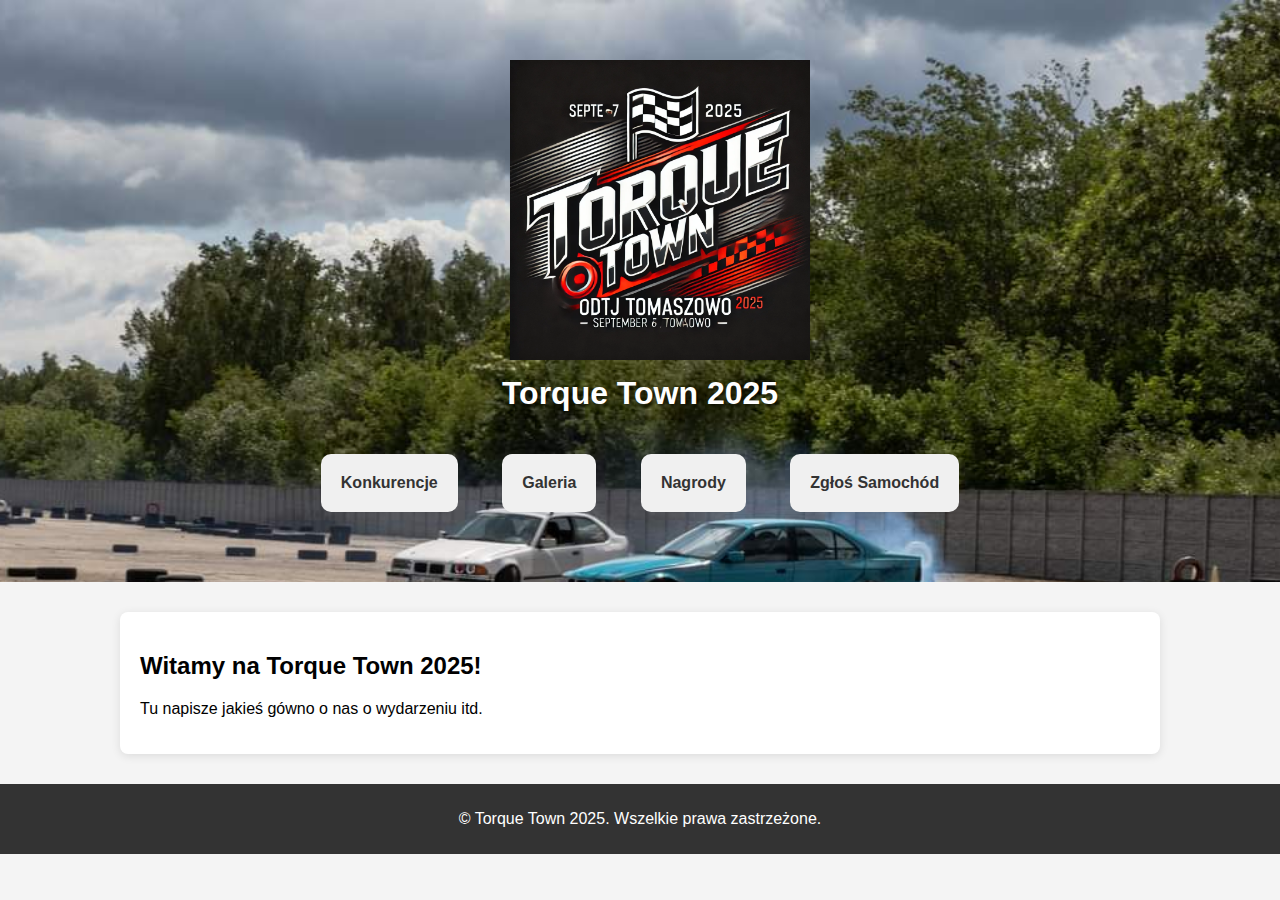
<file: index.html>
<!DOCTYPE html>
<html lang="pl">
<head>
    <meta charset="UTF-8">
    <meta name="viewport" content="width=device-width, initial-scale=1.0">
    <title>Torque Town 2025</title>
    <link rel="stylesheet" href="style.css">
    <link rel="icon" href="img/favicon.png" type="image/png">
</head>
<body>
    <header>
        <img src="img/logo-placeholder.webp" alt="Logo Wydarzenia Torque Town 2025" class="logo">
        <h1>Torque Town 2025</h1>
        <nav>
            <ul>
                <li><a href="konkurencje.html" class="karta">Konkurencje</a></li>
                <li><a href="galeria.html" class="karta">Galeria</a></li>
                <li><a href="nagrody.html" class="karta">Nagrody</a></li>
                <li><a href="formularz.html" class="karta">Zgłoś Samochód</a></li>
            </ul>
        </nav>
    </header>

    <main>
        <section id="home">
            <h2>Witamy na Torque Town 2025!</h2>
            <p>Tu napisze jakieś gówno o nas o wydarzeniu itd.</p>
        </section>
    </main>

    <footer>
        <p>&copy; Torque Town 2025. Wszelkie prawa zastrzeżone.</p>
    </footer>
</body>
</html>
</file>
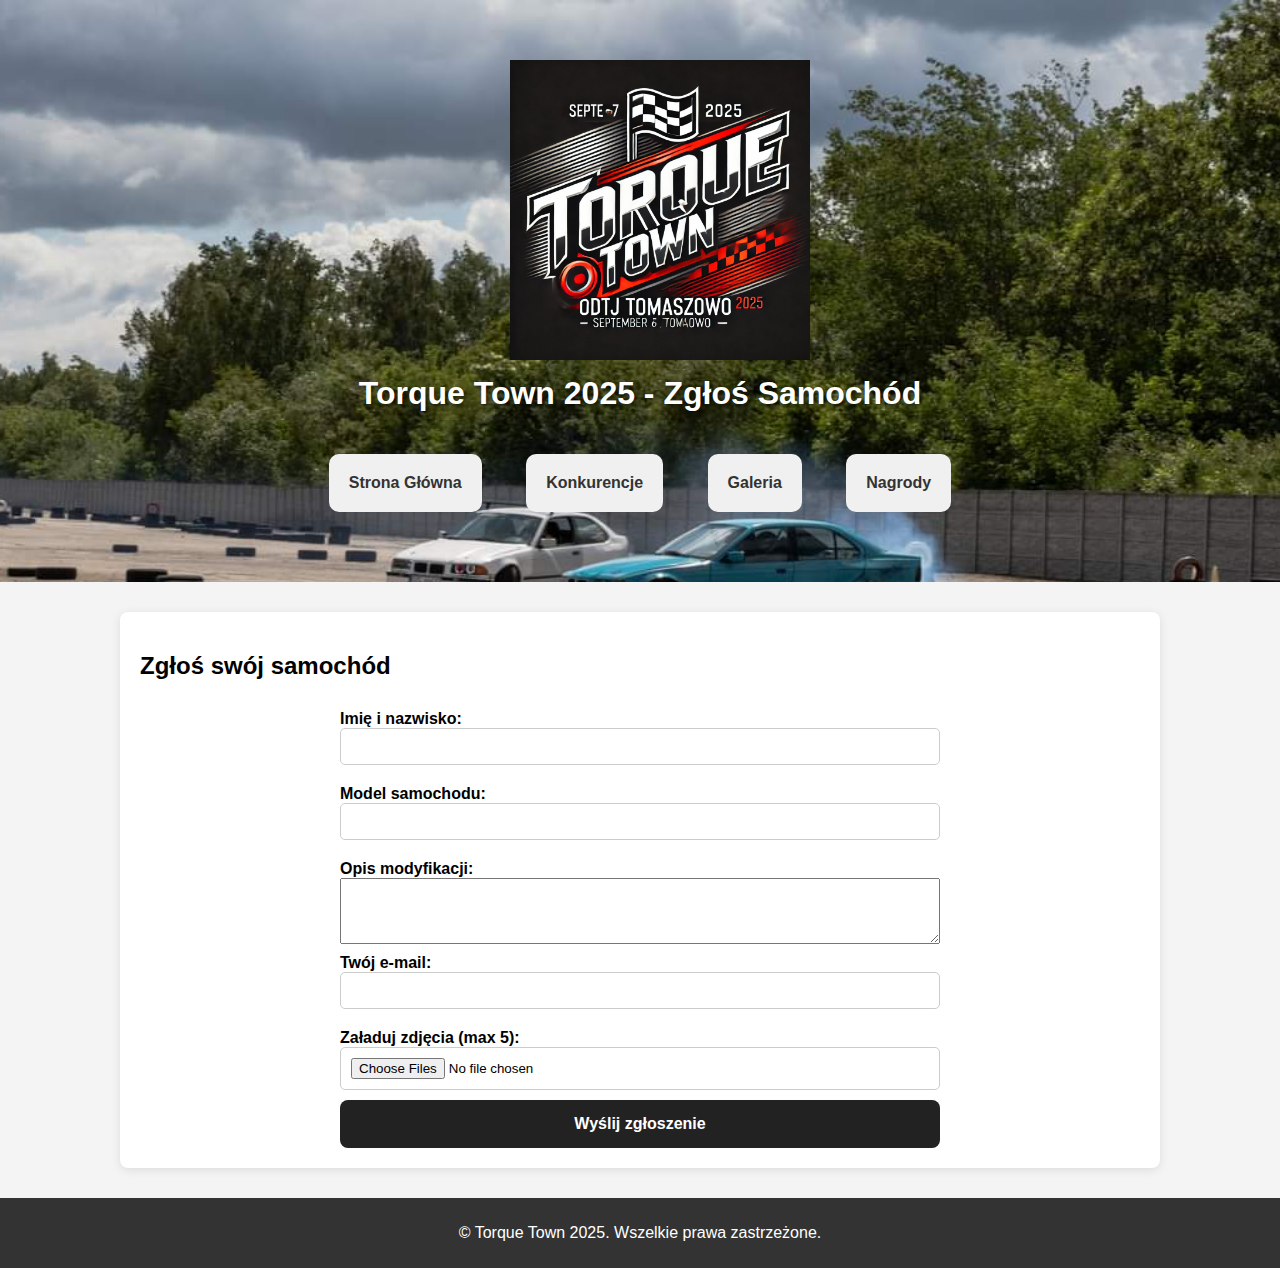
<file: formularz.html>
<!DOCTYPE html>
<html lang="pl">
<head>
    <meta charset="UTF-8">
    <meta name="viewport" content="width=device-width, initial-scale=1.0">
    <title>Zgłoś Samochód - Torque Town 2025</title>
    <link rel="stylesheet" href="style.css">
    <link rel="icon" href="img/favicon.png" type="image/png">
</head>
<body>
    <header>
        <img src="img/logo-placeholder.webp" alt="Logo Wydarzenia Torque Town 2025" class="logo">
        <h1>Torque Town 2025 - Zgłoś Samochód</h1>
        <nav>
            <ul>
                <li><a href="index.html" class="karta">Strona Główna</a></li>
                <li><a href="konkurencje.html" class="karta">Konkurencje</a></li>
                <li><a href="galeria.html" class="karta">Galeria</a></li>
                <li><a href="nagrody.html" class="karta">Nagrody</a></li>
            </ul>
        </nav>
    </header>

    <main>
        <section id="formularz">
    <h2>Zgłoś swój samochód</h2>
    <form action="form-handler.php" method="POST" enctype="multipart/form-data">
        <label for="imie">Imię i nazwisko:</label>
        <input type="text" id="imie" name="imie" required>

        <label for="model">Model samochodu:</label>
        <input type="text" id="model" name="model" required>

        <label for="opis">Opis modyfikacji:</label>
        <textarea id="opis" name="opis" rows="4" required></textarea>

        <label for="email">Twój e-mail:</label>
        <input type="email" id="email" name="email" required>

        <label for="zdjecia">Załaduj zdjęcia (max 5):</label>
        <input type="file" id="zdjecia" name="zdjecia[]" accept="image/*" multiple required>

        <button type="submit">Wyślij zgłoszenie</button>
    </form>
</section>
    </main>

    <footer>
        <p>&copy; Torque Town 2025. Wszelkie prawa zastrzeżone.</p>
    </footer>
</body>
</html>
</file>
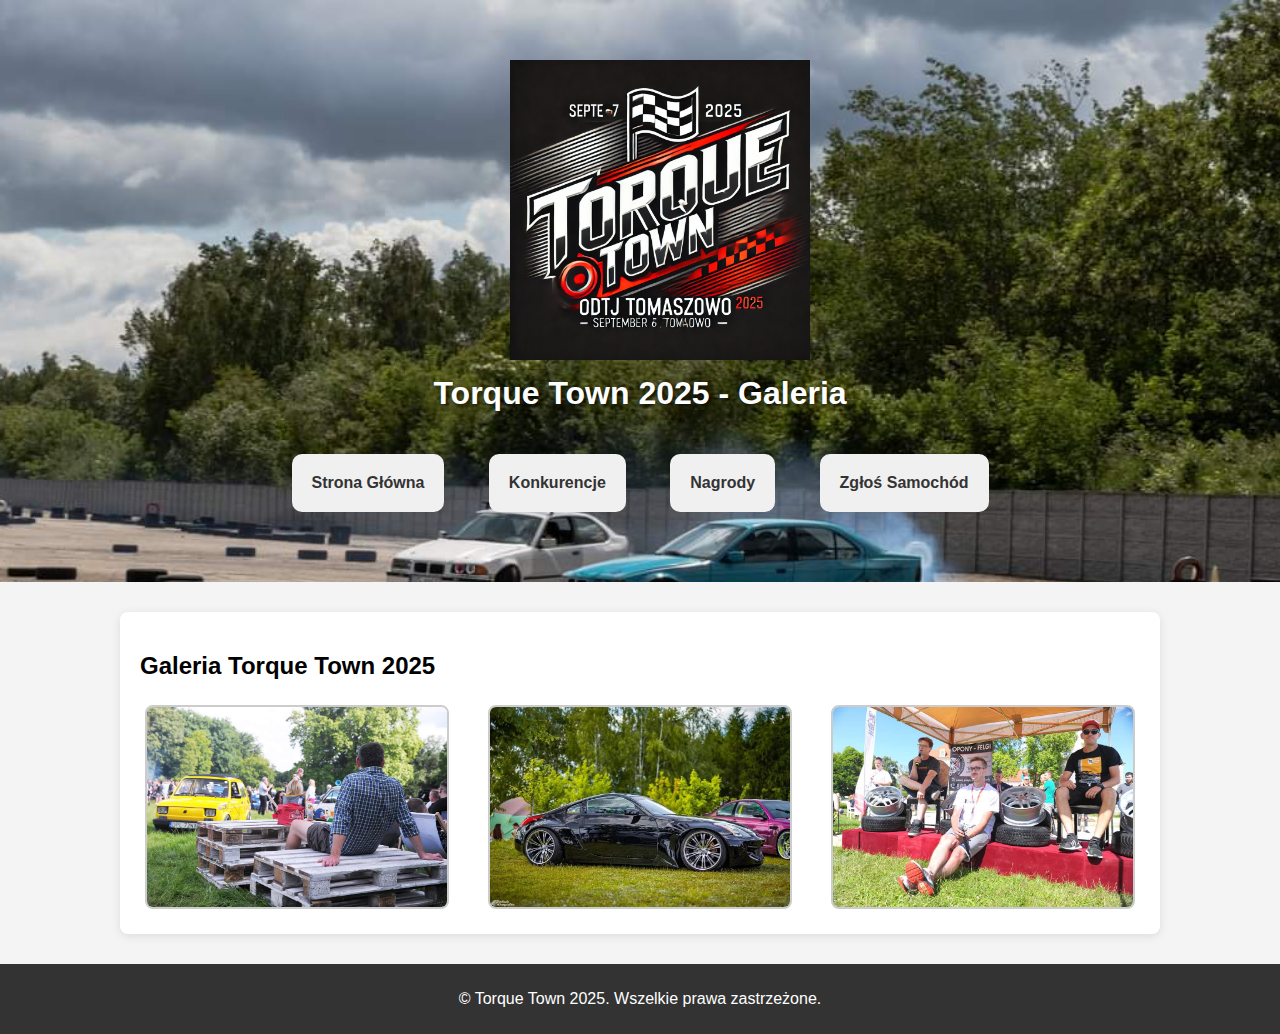
<file: galeria.html>
<!DOCTYPE html>
<html lang="pl">
<head>
    <meta charset="UTF-8">
    <meta name="viewport" content="width=device-width, initial-scale=1.0">
    <title>Galeria - Torque Town 2025</title>
    <link rel="stylesheet" href="style.css">
    <link rel="icon" href="img/favicon.png" type="image/png">
</head>
<body>
    <header>
        <img src="img/logo-placeholder.webp" alt="Logo Wydarzenia Torque Town 2025" class="logo">
        <h1>Torque Town 2025 - Galeria</h1>
        <nav>
            <ul>
                <li><a href="index.html" class="karta">Strona Główna</a></li>
                <li><a href="konkurencje.html" class="karta">Konkurencje</a></li>
                <li><a href="nagrody.html" class="karta">Nagrody</a></li>
                <li><a href="formularz.html" class="karta">Zgłoś Samochód</a></li>
            </ul>
        </nav>
    </header>

    <main>
        <section id="galeria">
            <h2>Galeria Torque Town 2025</h2>
            <div class="galeria">
                <img src="img/placeholder1.jpg" alt="Zdjęcie 1">
                <img src="img/placeholder2.jpg" alt="Zdjęcie 2">
                <img src="img/placeholder3.jpg" alt="Zdjęcie 3">
            </div>
        </section>
    </main>

    <footer>
        <p>&copy; Torque Town 2025. Wszelkie prawa zastrzeżone.</p>
    </footer>
</body>
</html>
</file>
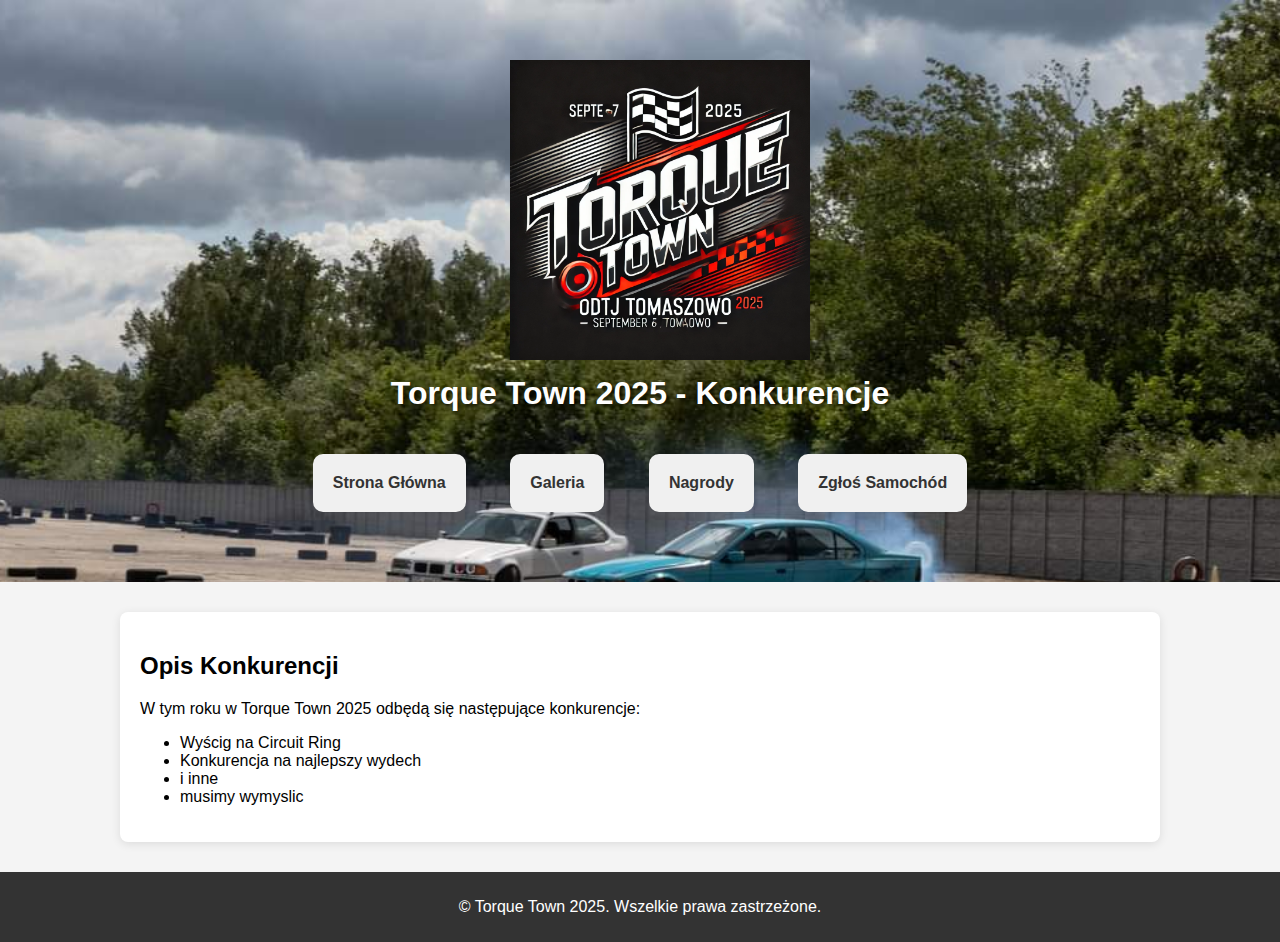
<file: konkurencje.html>
<!DOCTYPE html>
<html lang="pl">
<head>
    <meta charset="UTF-8">
    <meta name="viewport" content="width=device-width, initial-scale=1.0">
    <title>Konkurencje - Torque Town 2025</title>
    <link rel="stylesheet" href="style.css">
    <link rel="icon" href="img/favicon.png" type="image/png">
</head>
<body>
    <header>
        <img src="img/logo-placeholder.webp" alt="Logo Wydarzenia Torque Town 2025" class="logo">
        <h1>Torque Town 2025 - Konkurencje</h1>
        <nav>
            <ul>
                <li><a href="index.html" class="karta">Strona Główna</a></li>
                <li><a href="galeria.html" class="karta">Galeria</a></li>
                <li><a href="nagrody.html" class="karta">Nagrody</a></li>
                <li><a href="formularz.html" class="karta">Zgłoś Samochód</a></li>
            </ul>
        </nav>
    </header>

    <main>
        <section id="konkurencje">
            <h2>Opis Konkurencji</h2>
            <p>W tym roku w Torque Town 2025 odbędą się następujące konkurencje:</p>
            <ul>
                <li>Wyścig na Circuit Ring</li>
                <li>Konkurencja na najlepszy wydech</li>
                <li>i inne </li>
                <li>musimy wymyslic</li>
            </ul>
        </section>
    </main>

    <footer>
        <p>&copy; Torque Town 2025. Wszelkie prawa zastrzeżone.</p>
    </footer>
</body>
</html>
</file>
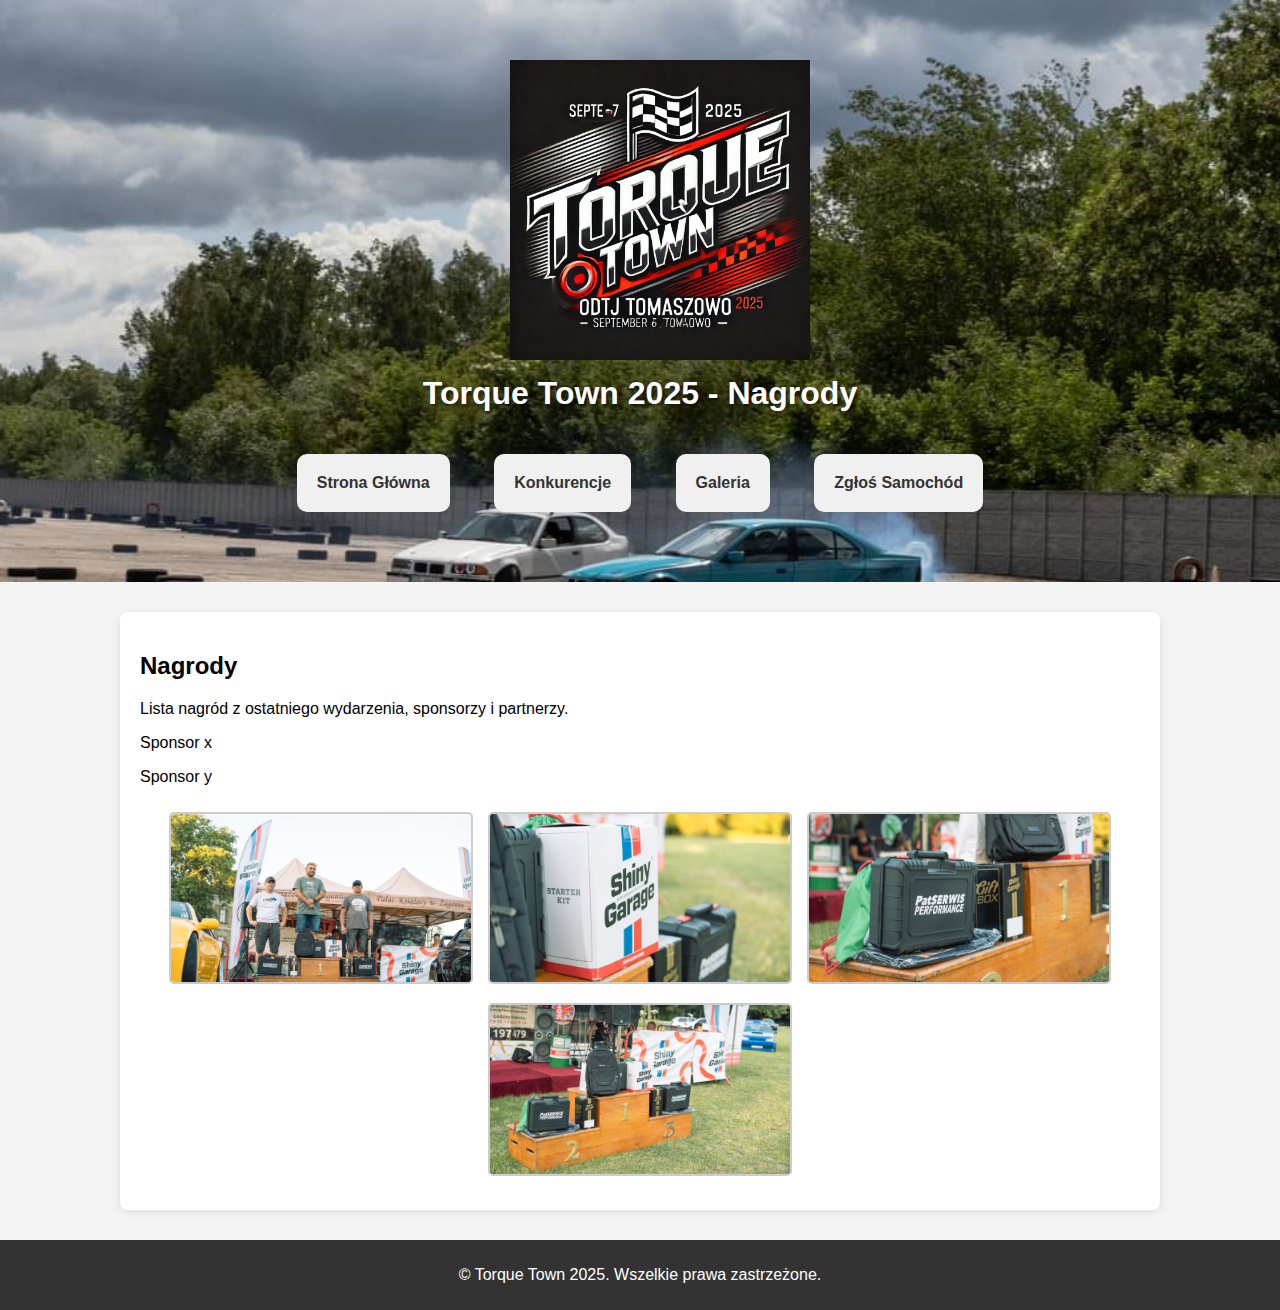
<file: nagrody.html>
<!DOCTYPE html>
<html lang="pl">
<head>
    <meta charset="UTF-8">
    <meta name="viewport" content="width=device-width, initial-scale=1.0">
    <title>Nagrody - Torque Town 2025</title>
    <link rel="stylesheet" href="style.css">
    <link rel="icon" href="img/favicon.png" type="image/png">
</head>
<body>
    <header>
        <img src="img/logo-placeholder.webp" alt="Logo Wydarzenia Torque Town 2025" class="logo">
        <h1>Torque Town 2025 - Nagrody</h1>
        <nav>
            <ul>
                <li><a href="index.html" class="karta">Strona Główna</a></li>
                <li><a href="konkurencje.html" class="karta">Konkurencje</a></li>
                <li><a href="galeria.html" class="karta">Galeria</a></li>
                <li><a href="formularz.html" class="karta">Zgłoś Samochód</a></li>
            </ul>
        </nav>
    </header>

    <main><section id="nagrody">
    <h2>Nagrody</h2>
    <p>Lista nagród z ostatniego wydarzenia, sponsorzy i partnerzy.</p>
        <p>Sponsor x</p>
        <p>Sponsor y</p>
    <div class="nagrody-gallery">
        <a href="img/nagroda1.jpg" target="_blank">
            <img src="img/nagroda1.jpg" alt="Nagroda 1">
        </a>
        <a href="img/nagroda2.jpg" target="_blank">
            <img src="img/nagroda2.jpg" alt="Nagroda 2">
        </a>
        <a href="img/nagroda3.jpg" target="_blank">
            <img src="img/nagroda3.jpg" alt="Nagroda 3">
        </a>
        <a href="img/nagroda4.jpg" target="_blank">
            <img src="img/nagroda4.jpg" alt="Nagroda 4">
        </a>
    </div>
</section>
    </main>

    <footer>
        <p>&copy; Torque Town 2025. Wszelkie prawa zastrzeżone.</p>
    </footer>
</body>
</html>
</file>
<file: style.css>
body {
    font-family: Arial, sans-serif;
    background-color: #f4f4f4;
    margin: 0;
    padding: 0;
}

header {
    background-image: url('img/background-placeholder.jpg');
    background-size: cover;
    background-position: center;
    color: white;
    padding: 50px 0;
    text-align: center;
    position: relative;
    background-attachment: fixed;
}

header h1 {
    text-shadow: 2px 2px 4px rgba(0, 0, 0, 0.7);
}

.logo {
    width: 300px;
    height: auto;
    position: relative;
    top: 10px;
    left: 20px;
    z-index: 10;
}

nav ul {
    list-style-type: none;
    padding: 0;
    text-align: center;
    margin: 20px 0 0;
}

nav ul li {
    display: inline-block;
    margin: 10px;
}

nav ul li a {
    display: block;
    padding: 15px 30px;
    background-color: #222; /* Ciemniejszy kolor */
    color: white;
    text-decoration: none;
    border-radius: 8px;
    font-size: 16px;
    font-weight: bold;
    transition: background-color 0.3s, transform 0.2s;
}

nav ul li a:hover {
    background-color: #333; /* Lżejszy ciemny odcień */
    transform: scale(1.1);
}

nav ul li a:active {
    background-color: #111; /* Jeszcze ciemniejszy odcień */
}

main {
    padding: 20px;
}

section {
    padding: 20px;
    background: white;
    margin: 10px auto;
    max-width: 1000px;
    border-radius: 8px;
    box-shadow: 0 2px 10px rgba(0, 0, 0, 0.1);
}

.karta {
    display: inline-block;
    padding: 20px;
    background-color: #f0f0f0;
    border-radius: 10px;
    margin: 10px;
    text-decoration: none;
    color: #333;
    text-align: center;
    transition: transform 0.2s, background-color 0.3s;
}

.karta:hover {
    background-color: #555; /* Ciemny szary */
    transform: scale(1.1);
}

.karta:active {
    background-color: #444; /* Jeszcze ciemniejszy szary */
}

.galeria {
    display: flex;
    flex-wrap: wrap;
    justify-content: space-between;
    margin-top: 20px;
}

.galeria img {
    width: 30%;
    margin: 5px;
    border: 2px solid #ccc;
    border-radius: 8px;
}

form {
    display: flex;
    flex-direction: column;
    max-width: 600px;
    margin: 0 auto;
}

form label {
    margin-top: 10px;
    font-weight: bold;
}

form input {
    padding: 10px;
    margin-bottom: 10px;
    border-radius: 5px;
    border: 1px solid #ccc;
}

form button {
    padding: 15px;
    background-color: #222; /* Ciemny przycisk */
    color: white;
    border: none;
    border-radius: 8px;
    font-size: 16px;
    font-weight: bold;
    cursor: pointer;
    transition: background-color 0.3s, transform 0.2s;
}

form button:hover {
    background-color: #333; /* Lżejszy ciemny odcień */
    transform: scale(1.1);
}

form button:active {
    background-color: #111; /* Jeszcze ciemniejszy odcień */
}

footer {
    text-align: center;
    padding: 10px;
    background-color: #333;
    color: white;
}

@media (max-width: 768px) {
    .galeria img {
        width: 48%;
    }

    nav ul {
        padding: 0;
        text-align: center;
    }

    nav ul li {
        display: block;
        margin: 10px 0;
    }

    .karta {
        width: 100%;
        margin: 10px 0;
    }
}

.nagrody-gallery {
    display: flex;
    justify-content: center;
    flex-wrap: wrap;
    gap: 15px;
    padding: 10px;
}

.nagrody-gallery img {
    width: 100%; /* Zajmują pełną szerokość dostępnego miejsca */
    max-width: 300px; /* Maksymalna szerokość */
    height: auto; /* Utrzymuje proporcje */
    border: 2px solid #ccc;
    border-radius: 5px;
    transition: transform 0.3s ease, box-shadow 0.3s ease;
    cursor: pointer;
}

.nagrody-gallery a {
    text-decoration: none;
}
</file>
